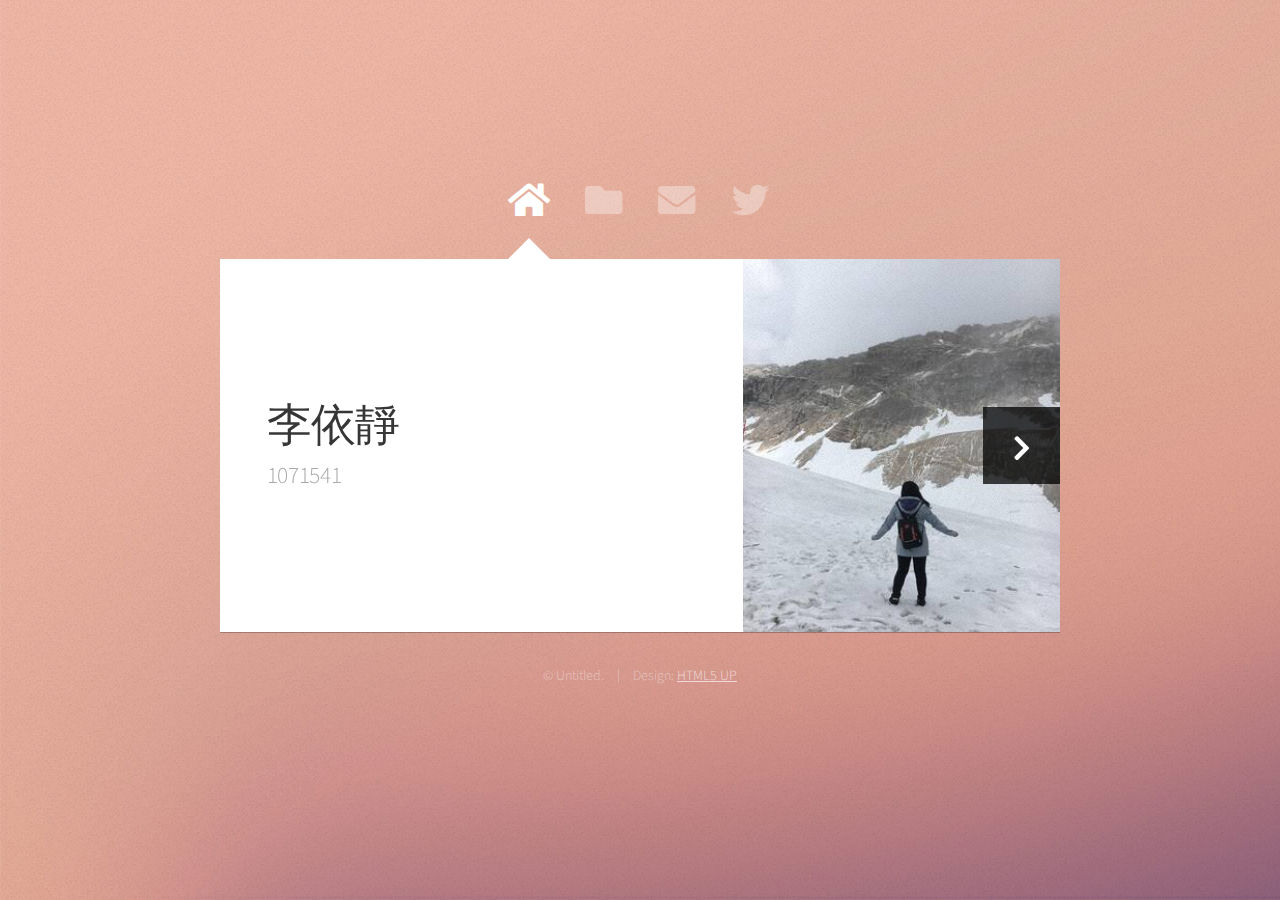
<file: portfolio-1/index.html>
<!DOCTYPE HTML>
<html>
	<head>
		<title>Web Fundamentals Workshop</title>
		<meta charset="utf-8" />
		<meta name="viewport" content="width=device-width, initial-scale=1, user-scalable=no" />
		<link rel="stylesheet" href="assets/css/main.css" />
		<noscript><link rel="stylesheet" href="assets/css/noscript.css" /></noscript>
	</head>
	<body class="is-preload">

		<!-- Wrapper-->
			<div id="wrapper">

				<!-- Nav -->
					<nav id="nav">
						<a href="#" class="icon solid fa-home"><span>Home</span></a>
						<a href="#work" class="icon solid fa-folder"><span>Work</span></a>
						<a href="#contact" class="icon solid fa-envelope"><span>Contact</span></a>
						<a href="https://twitter.com/ajlkn" class="icon brands fa-twitter"><span>Twitter</span></a>
					</nav>

				<!-- Main -->
					<div id="main">

						<!-- Me -->
							<article id="home" class="panel intro">
								<header>
									<h1>李依靜</h1>
									<p>1071541</p>
								</header>
								<a href="#work" class="jumplink pic">
									<span class="arrow icon solid fa-chevron-right"><span>See my work</span></span>
									<img src="images/me.jpg" alt="" />
								</a>
							</article>

						<!-- Work -->
							<article id="work" class="panel">
								<header>
									<h2>上課練習</h2>
								</header>
								<p>
									網站設計實務練習
								</p>
								<section>
									<div class="row">
										<div class="col-4 col-6-medium col-12-small">
											<a target="_blank" href="html_css_1/index.html" class="image fit"><img src="images/pic01.jpg" alt=""></a>
										</div>
										<div class="col-4 col-6-medium col-12-small">
											<a href="20210320js/index.html" class="image fit"><img src="images/pic02.jpg" alt=""></a>
										</div>
										<div class="col-4 col-6-medium col-12-small">
											<a href="20210327-3/index.html" class="image fit"><img src="images/pic03.jpg" alt=""></a>
										</div>
										<div class="col-4 col-6-medium col-12-small">
											<a href="20210327/index.html" class="image fit"><img src="images/pic04.jpg" alt=""></a>
										</div>
										<div class="col-4 col-6-medium col-12-small">
											<a href="bubble/index.html" class="image fit"><img src="images/pic05.jpg" alt=""></a>
										</div>
										<div class="col-4 col-6-medium col-12-small">
											<a href="car/index.html" class="image fit"><img src="images/pic06.jpg" alt=""></a>
										</div>
										<div class="col-4 col-6-medium col-12-small">
											<a href="#" class="image fit"><img src="images/pic07.jpg" alt=""></a>
										</div>
										<div class="col-4 col-6-medium col-12-small">
											<a href="#" class="image fit"><img src="images/pic08.jpg" alt=""></a>
										</div>
										<div class="col-4 col-6-medium col-12-small">
											<a href="#" class="image fit"><img src="images/pic09.jpg" alt=""></a>
										</div>
										<div class="col-4 col-6-medium col-12-small">
											<a href="#" class="image fit"><img src="images/pic10.jpg" alt=""></a>
										</div>
										<div class="col-4 col-6-medium col-12-small">
											<a href="#" class="image fit"><img src="images/pic11.jpg" alt=""></a>
										</div>
										<div class="col-4 col-6-medium col-12-small">
											<a href="#" class="image fit"><img src="images/pic12.jpg" alt=""></a>
										</div>
									</div>
								</section>
							</article>

						<!-- Contact -->
							<article id="contact" class="panel">
								<header>
									<h2>Contact Me</h2>
								</header>
								<form action="#" method="post">
									<div>
										<div class="row">
											<div class="col-6 col-12-medium">
												<input type="text" name="name" placeholder="Name" />
											</div>
											<div class="col-6 col-12-medium">
												<input type="text" name="email" placeholder="Email" />
											</div>
											<div class="col-12">
												<input type="text" name="subject" placeholder="Subject" />
											</div>
											<div class="col-12">
												<textarea name="message" placeholder="Message" rows="6"></textarea>
											</div>
											<div class="col-12">
												<input type="submit" value="Send Message" />
											</div>
										</div>
									</div>
								</form>
							</article>

					</div>

				<!-- Footer -->
					<div id="footer">
						<ul class="copyright">
							<li>&copy; Untitled.</li><li>Design: <a href="http://html5up.net">HTML5 UP</a></li>
						</ul>
					</div>

			</div>

		<!-- Scripts -->
			<script src="assets/js/jquery.min.js"></script>
			<script src="assets/js/browser.min.js"></script>
			<script src="assets/js/breakpoints.min.js"></script>
			<script src="assets/js/util.js"></script>
			<script src="assets/js/main.js"></script>

	</body>
</html>
</file>
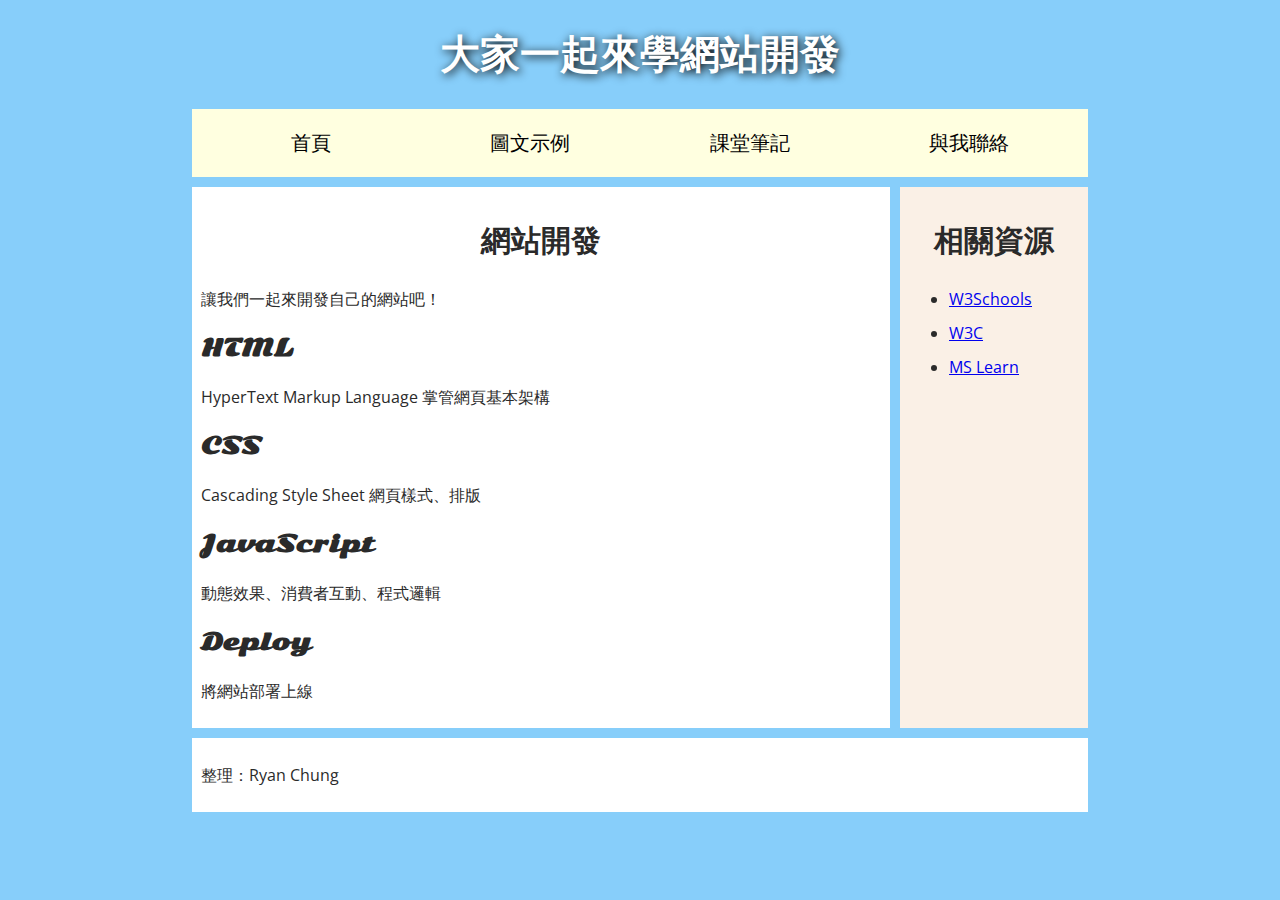
<file: portfolio-1/20210320/index.html>
<!DOCTYPE html>
<html>  
    <head>
        <meta charset="utf-8">
        <title>My Web</title>
        <link href="https://fonts.googleapis.com/css?family=Open+Sans+Condensed:300|Sonsie+One" rel="stylesheet">
        <link href="style.css" rel="stylesheet">
    </head>
    <body>
        <header>
            <h1>大家一起來學網站開發</h1>
        </header>
        <nav>
            <ul>
            <li><a href="index.html">首頁</a></li>
            <li><a href="images.html">圖文示例</a></li>
            <li><a href="#">課堂筆記</a></li>
            <li><a href="contact_us.html">與我聯絡</a></li>
            </ul>
        </nav>
        <main>
            <article>
                <h2>網站開發</h2>
                <p>讓我們一起來開發自己的網站吧！</p>
                <h3>HTML</h3>
                <p>HyperText Markup Language 掌管網頁基本架構</p>
                <h3>CSS</h3>
                <p>Cascading Style Sheet 網頁樣式、排版</p>
                <h3>JavaScript</h3>
                <p>動態效果、消費者互動、程式邏輯</p>
                <h3>Deploy</h3>
                <p>將網站部署上線</p>
            </article>
            <aside>
                <h2>相關資源</h2>
                <ul>
                    <li><a target="_blank" href="https://www.w3schools.com/">W3Schools</a></li>
                    <li><a target="_blank" href="https://www.w3.org.tw/">W3C</a></li>
                    <li><a target="_blank" href="https://docs.microsoft.com/learn/">MS Learn</a></li>
                </ul>
            </aside>
        </main>
        <footer>
            <p>整理：Ryan Chung</p>
        </footer>
     </body>
</html>
</file>
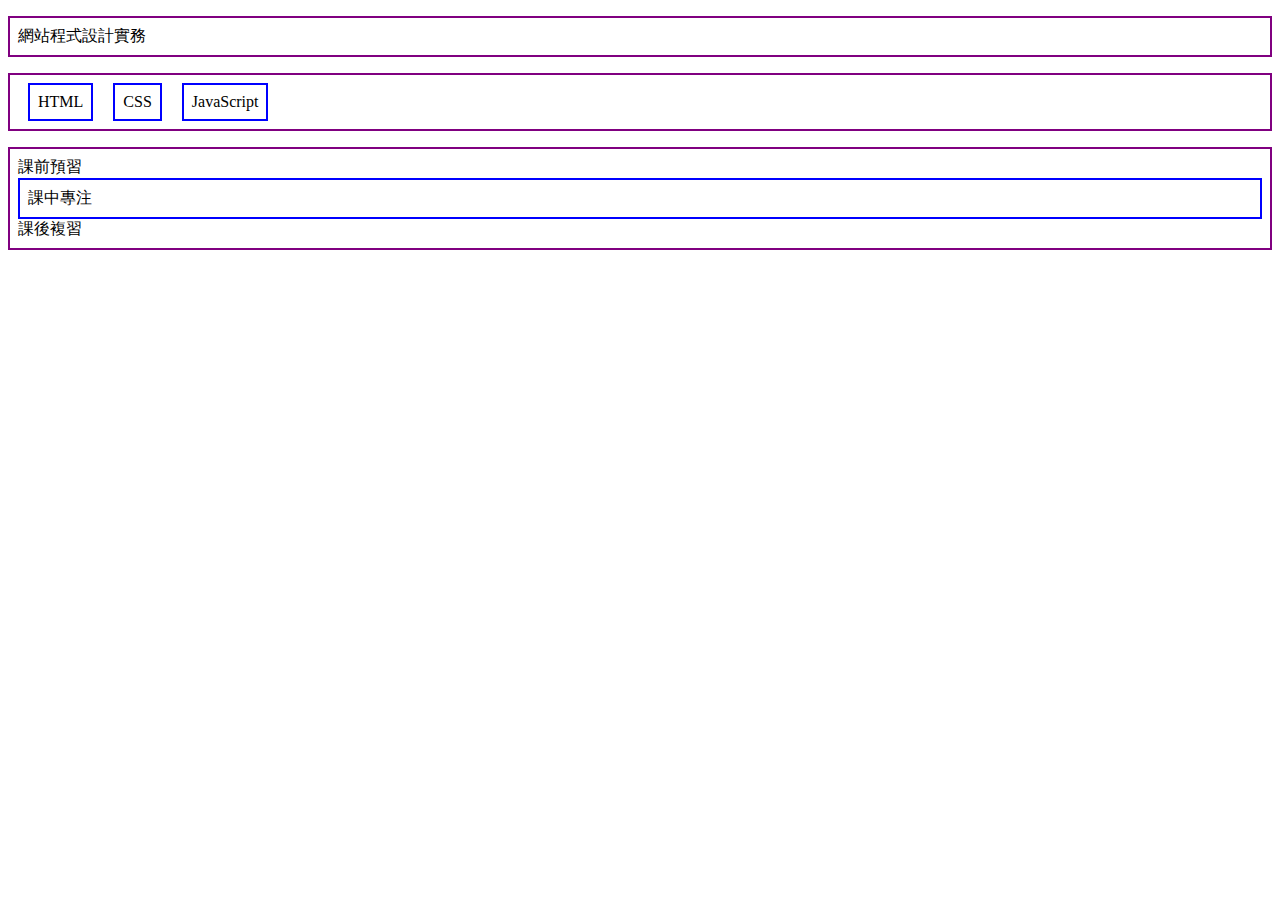
<file: portfolio-1/20210327-3/index.html>
<!DOCTYPE html>
<html>
    <head>
        <meta charset="utf-8">
        <title></title>
        <link rel="stylesheet" href="style.css">
    </head>
    <body>
        <p>網站程式設計實務</p>
        <ul>
            <li>HTML</li>
            <li>CSS</li>
            <li>JavaScript</li>
        </ul>
        <p>課前預習<span class="block">課中專注</span>課後<span>複習</span></p>
    </body>
</html>
</file>
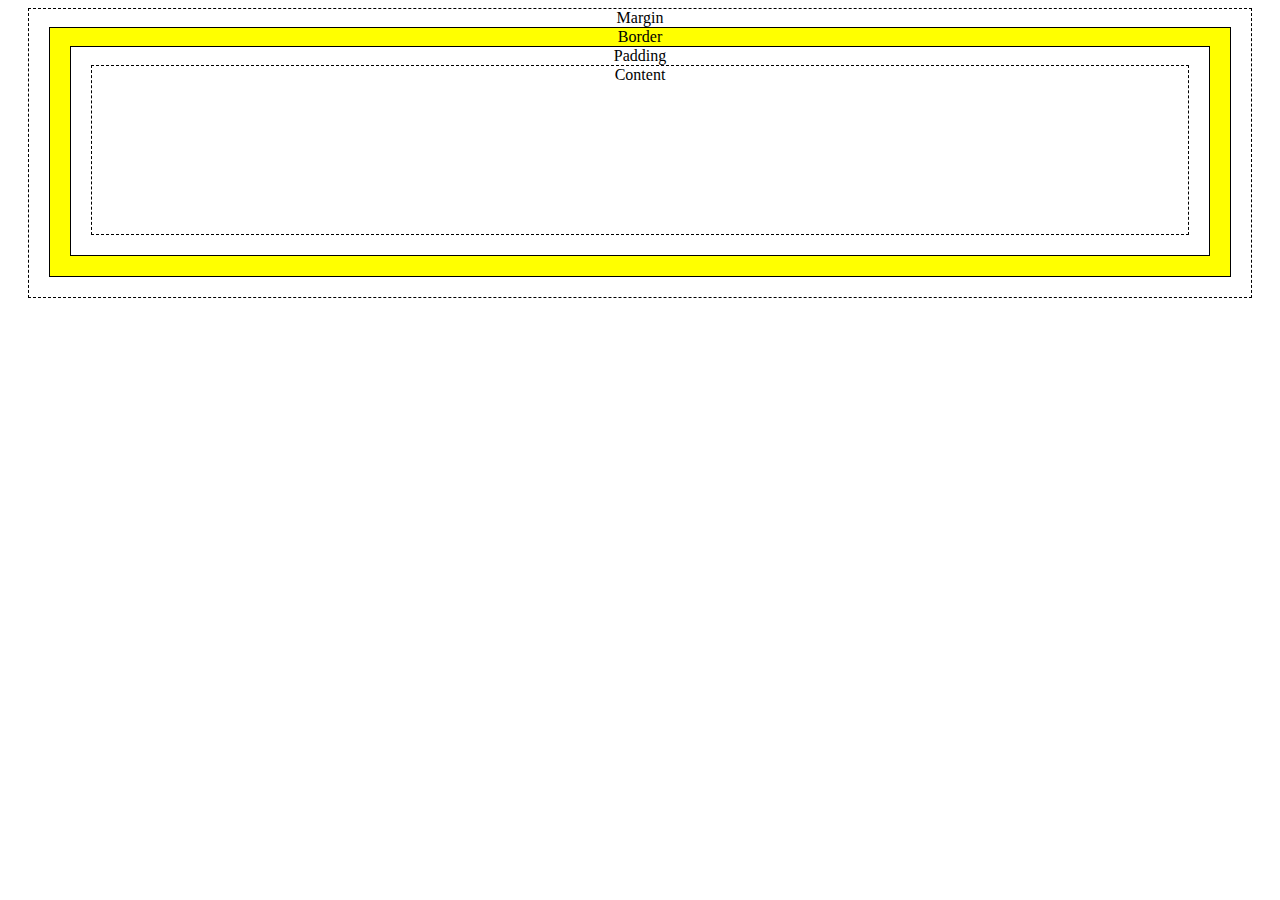
<file: portfolio-1/20210327/index.html>
<!DOCTYPE html>
<html>
    <head>
        <meta charset="utf-8">
        <title></title>
        <link rel="stylesheet" href="style.css">
    </head>
    <body>
        <div id="BoxMargin">Margin
            <div id="BoxBorder">Border
                <div id="BoxPadding">Padding
                    <div id="BoxContent">Content</div>
                </div>
            </div>
        </div>
    </body>
</html>
</file>
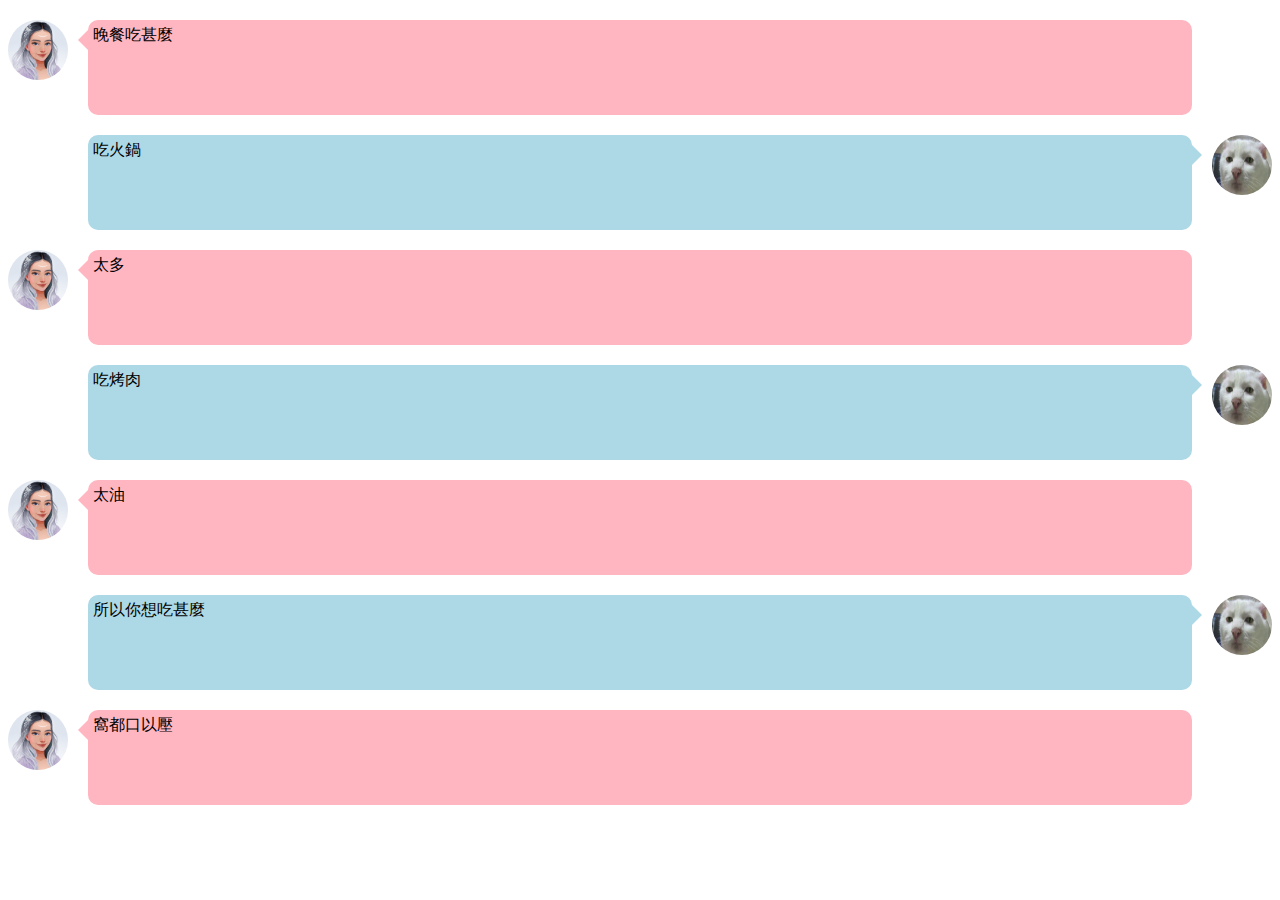
<file: portfolio-1/bubble/index.html>
<!DOCTYPE html>
<html>
    <head>
        <meta charset="utf-8">
        <title></title>
        <link rel="stylesheet" href="style.css">
    </head>
    <body>
        <div class="chatOdd">
           <img src="girl.png">
           <div class="triangleToLeft"></div>
           <div class="textRight">晚餐吃甚麼</div>
        </div>
        <div class="chatEven">
            <img src="boy.png">
            <div class="triangleToRight"></div>
            <div class="textLeft">吃火鍋</div>
         </div>
         <div class="chatOdd">
            <img src="girl.png">
            <div class="triangleToLeft"></div>
            <div class="textRight">太多</div>
         </div>
         <div class="chatEven">
            <img src="boy.png">
            <div class="triangleToRight"></div>
            <div class="textLeft">吃烤肉</div>
         </div>
         <div class="chatOdd">
            <img src="girl.png">
            <div class="triangleToLeft"></div>
            <div class="textRight">太油</div>
         </div>
         <div class="chatEven">
            <img src="boy.png">
            <div class="triangleToRight"></div>
            <div class="textLeft">所以你想吃甚麼</div>
         </div>
         <div class="chatOdd">
            <img src="girl.png">
            <div class="triangleToLeft"></div>
            <div class="textRight">窩都口以壓</div>
         </div>
    </body>
</html>
</file>
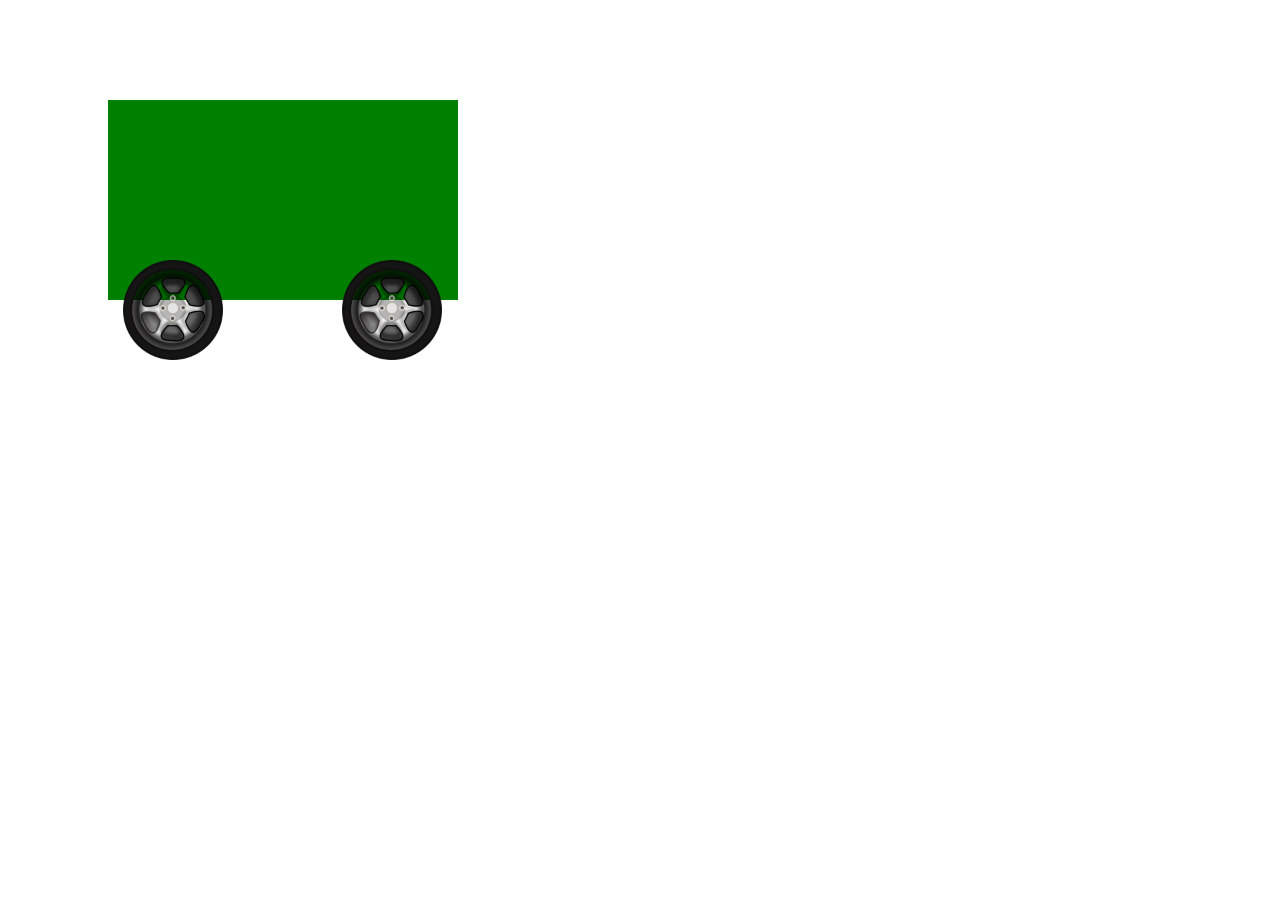
<file: portfolio-1/car/index.html>
<!DOCTYPE html>
<html>
	<head>
		<meta charset="utf-8">
		<title></title>
		<link rel="stylesheet" href="style.css">
	</head>
	<body>
		<div id="rect"></div>
		<img id="wheel1" src="wheel-md.png">
		<img id="wheel2" src="wheel-md.png">
	</body>
</html>
</file>
<file: portfolio-1/assets/css/noscript.css>
/* Wrapper */

	#wrapper {
		opacity: 1 !important;
	}

/* Nav */

	#nav a {
		opacity: 1.0;
	}

		#nav a:before, #nav a:after {
			display: none;
		}

		#nav a span {
			top: 0;
			opacity: 1.0;
		}

			#nav a span:after {
				display: none;
			}

/* Main */

	#main {
		background: none;
		box-shadow: none;
	}

		#main > .panel {
			background: #ffffff;
			margin-bottom: 2em;
		}

			#main > .panel:last-child {
				margin-bottom: 0;
			}
</file>
<file: portfolio-1/20210320/style.css>
/* || General setup */

html, body {
    margin: 0;
    padding: 0;
  }
  
  html {
    font-size: 10px;
    background-color: lightskyblue;
  }
  
  body {
    width: 70%;
    margin: 0 auto;
  }
  
  /* || typography */
  
  h1, h2, h3 {
    font-family: 'Sonsie One', cursive;
    color: #2a2a2a;
  }
  
  p, input, li {
    font-family: 'Open Sans Condensed', sans-serif;
    color: #2a2a2a;
  }
  
  h1 {
    font-size: 4rem;
    text-align: center;
    color: white;
    text-shadow: 2px 2px 10px black;
  }
  
  h2 {
    font-size: 3rem;
    text-align: center;
  }
  
  h3 {
    font-size: 2.2rem;
  }
  
  p, li {
    font-size: 1.6rem;
    line-height: 1.5;
  }
  
  /* || header layout */
  
  nav, article, aside, footer {
    background-color: white;
    padding: 1%;
  }
  
  nav {
    height: 50px;
    background-color: lightyellow;
    display: flex;
    margin-bottom: 10px;
  }
  
  nav ul {
    padding: 0;
    list-style-type: none;
    flex: 2;
    display: flex;
  }
  
  nav li {
    display: inline;
    text-align: center;
    flex: 1;
  }
  
  nav a {
    display: inline-block;
    font-size: 2rem;
    text-transform: uppercase;
    text-decoration: none;
    color: black;
  }
  
  nav form {
    flex: 1;
    display: flex;
    align-items: center;
    height: 100%;
    padding: 0 2em;
  }
  
  input {
    font-size: 1.6rem;
    height: 32px;
  }
  
  input[type="search"] {
    flex: 3;
  }
  
  input[type="submit"] {
    flex: 1;
    margin-left: 1rem;
    background: #333;
    border: 0;
    color: white;
  }
  
  /* || main layout */
  
  main {
    display: flex;
  }
  
  article {
    flex: 4;
  }
  
  aside {
    flex: 1;
    margin-left: 10px;
    background-color: linen;
  }
  
  aside li {
    padding-bottom: 10px;
  }
  
  footer {
    margin-top: 10px;
  }
</file>
<file: portfolio-1/20210327-3/style.css>
p, ul{
    border:2px solid purple;
    padding: .5em;
}
.block, li{
    border:2px solid blue;
    padding: .5em;
}
ul{
    display: flex;
    list-style: none;
}
li{
    margin:0px 10px;
}
.block{
    display: block;
}
</file>
<file: portfolio-1/20210327/style.css>
div{
    border:1px solid black;
    margin:20px;
    text-align: center;
    margin-top: 0px;
}
#BoxContent{
    padding-bottom: 150px;
    border: 1px dashed black;
}
#BoxMargin{
    border: 1px dashed black;
}
#BoxBorder{
    background-color: yellow;
}
#BoxPadding{
    background-color: white;
}
</file>
<file: portfolio-1/bubble/style.css>
img{
    width:60px ;
    height:60px;
    border-radius:50%;
}
.chatOdd img{
    float: left;
}
.chatEven img{
    float: right;
}
.textLeft, .textRight{
    height: 85px;
    margin: 20px 80px;
    padding: 5px;
    border-radius: 10px;
}
.textLeft{
    background-color: lightblue;
}
.textRight{
    background-color:lightpink;
}
.triangleToLeft{
    border-color: transparent lightpink transparent transparent;
    border-style:solid;
    border-width: 10px;
    width: 0px;
    height: 0px;
    float: left;
    margin-top: 10px;
}
.triangleToRight{
    border-color: transparent transparent transparent lightblue;
    border-style:solid;
    border-width: 10px;
    width: 0px;
    height: 0px;
    float: right;
    margin-top: 10px;
}
</file>
<file: portfolio-1/car/style.css>
div{
	width: 350px;
	height: 200px;
	margin: 100px 0px 0px 100px;
	background-color: green;
}
img{
	width: 100px;
	height: 100px;
	margin: -40px 0px 0px 115px;
}
img{
	-webkit-animation: 'rotate1' 3s linear infinite;
	animation: 'rotate1' 3s linear infinite;
}

@-webkit-keyframes rotate1{
	from{transform:rotate(0deg);}
	to{transform:rotate(360deg);}
}

@keyframes rotate1{
	from{transform:rotate(0deg);}
	to{transform:rotate(360deg);}
}
</file>
<file: portfolio-1/assets/css/main.css>
@import url("https://fonts.googleapis.com/css?family=Source+Sans+Pro:300,400,300italic,400italic");
@import url("fontawesome-all.min.css");

html, body, div, span, applet, object,
iframe, h1, h2, h3, h4, h5, h6, p, blockquote,
pre, a, abbr, acronym, address, big, cite,
code, del, dfn, em, img, ins, kbd, q, s, samp,
small, strike, strong, sub, sup, tt, var, b,
u, i, center, dl, dt, dd, ol, ul, li, fieldset,
form, label, legend, table, caption, tbody,
tfoot, thead, tr, th, td, article, aside,
canvas, details, embed, figure, figcaption,
footer, header, hgroup, menu, nav, output, ruby,
section, summary, time, mark, audio, video {
	margin: 0;
	padding: 0;
	border: 0;
	font-size: 100%;
	font: inherit;
	vertical-align: baseline;}

article, aside, details, figcaption, figure,
footer, header, hgroup, menu, nav, section {
	display: block;}

body {
	line-height: 1;
}

ol, ul {
	list-style: none;
}

blockquote, q {
	quotes: none;
}

	blockquote:before, blockquote:after, q:before, q:after {
		content: '';
		content: none;
	}

table {
	border-collapse: collapse;
	border-spacing: 0;
}

body {
	-webkit-text-size-adjust: none;
}

mark {
	background-color: transparent;
	color: inherit;
}

input::-moz-focus-inner {
	border: 0;
	padding: 0;
}

input, select, textarea {
	-moz-appearance: none;
	-webkit-appearance: none;
	-ms-appearance: none;
	appearance: none;
}

/* Row */

	.row {
		display: flex;
		flex-wrap: wrap;
		box-sizing: border-box;
		align-items: stretch;
	}

		.row > * {
			box-sizing: border-box;
		}

		.row.gtr-uniform > * > :last-child {
			margin-bottom: 0;
		}

		.row.aln-left {
			justify-content: flex-start;
		}

		.row.aln-center {
			justify-content: center;
		}

		.row.aln-right {
			justify-content: flex-end;
		}

		.row.aln-top {
			align-items: flex-start;
		}

		.row.aln-middle {
			align-items: center;
		}

		.row.aln-bottom {
			align-items: flex-end;
		}

		.row > .imp {
			order: -1;
		}

		.row > .col-1 {
			width: 8.33333%;
		}

		.row > .off-1 {
			margin-left: 8.33333%;
		}

		.row > .col-2 {
			width: 16.66667%;
		}

		.row > .off-2 {
			margin-left: 16.66667%;
		}

		.row > .col-3 {
			width: 25%;
		}

		.row > .off-3 {
			margin-left: 25%;
		}

		.row > .col-4 {
			width: 33.33333%;
		}

		.row > .off-4 {
			margin-left: 33.33333%;
		}

		.row > .col-5 {
			width: 41.66667%;
		}

		.row > .off-5 {
			margin-left: 41.66667%;
		}

		.row > .col-6 {
			width: 50%;
		}

		.row > .off-6 {
			margin-left: 50%;
		}

		.row > .col-7 {
			width: 58.33333%;
		}

		.row > .off-7 {
			margin-left: 58.33333%;
		}

		.row > .col-8 {
			width: 66.66667%;
		}

		.row > .off-8 {
			margin-left: 66.66667%;
		}

		.row > .col-9 {
			width: 75%;
		}

		.row > .off-9 {
			margin-left: 75%;
		}

		.row > .col-10 {
			width: 83.33333%;
		}

		.row > .off-10 {
			margin-left: 83.33333%;
		}

		.row > .col-11 {
			width: 91.66667%;
		}

		.row > .off-11 {
			margin-left: 91.66667%;
		}

		.row > .col-12 {
			width: 100%;
		}

		.row > .off-12 {
			margin-left: 100%;
		}

		.row.gtr-0 {
			margin-top: 0em;
			margin-left: 0em;
		}

			.row.gtr-0 > * {
				padding: 0em 0 0 0em;
			}

			.row.gtr-0.gtr-uniform {
				margin-top: 0em;
			}

				.row.gtr-0.gtr-uniform > * {
					padding-top: 0em;
				}

		.row.gtr-25 {
			margin-top: -0.3125em;
			margin-left: -0.3125em;
		}

			.row.gtr-25 > * {
				padding: 0.3125em 0 0 0.3125em;
			}

			.row.gtr-25.gtr-uniform {
				margin-top: -0.3125em;
			}

				.row.gtr-25.gtr-uniform > * {
					padding-top: 0.3125em;
				}

		.row.gtr-50 {
			margin-top: -0.625em;
			margin-left: -0.625em;
		}

			.row.gtr-50 > * {
				padding: 0.625em 0 0 0.625em;
			}

			.row.gtr-50.gtr-uniform {
				margin-top: -0.625em;
			}

				.row.gtr-50.gtr-uniform > * {
					padding-top: 0.625em;
				}

		.row {
			margin-top: -1.25em;
			margin-left: -1.25em;
		}

			.row > * {
				padding: 1.25em 0 0 1.25em;
			}

			.row.gtr-uniform {
				margin-top: -1.25em;
			}

				.row.gtr-uniform > * {
					padding-top: 1.25em;
				}

		.row.gtr-150 {
			margin-top: -1.875em;
			margin-left: -1.875em;
		}

			.row.gtr-150 > * {
				padding: 1.875em 0 0 1.875em;
			}

			.row.gtr-150.gtr-uniform {
				margin-top: -1.875em;
			}

				.row.gtr-150.gtr-uniform > * {
					padding-top: 1.875em;
				}

		.row.gtr-200 {
			margin-top: -2.5em;
			margin-left: -2.5em;
		}

			.row.gtr-200 > * {
				padding: 2.5em 0 0 2.5em;
			}

			.row.gtr-200.gtr-uniform {
				margin-top: -2.5em;
			}

				.row.gtr-200.gtr-uniform > * {
					padding-top: 2.5em;
				}

		@media screen and (max-width: 1680px) {

			.row {
				display: flex;
				flex-wrap: wrap;
				box-sizing: border-box;
				align-items: stretch;
			}

				.row > * {
					box-sizing: border-box;
				}

				.row.gtr-uniform > * > :last-child {
					margin-bottom: 0;
				}

				.row.aln-left {
					justify-content: flex-start;
				}

				.row.aln-center {
					justify-content: center;
				}

				.row.aln-right {
					justify-content: flex-end;
				}

				.row.aln-top {
					align-items: flex-start;
				}

				.row.aln-middle {
					align-items: center;
				}

				.row.aln-bottom {
					align-items: flex-end;
				}

				.row > .imp-xlarge {
					order: -1;
				}

				.row > .col-1-xlarge {
					width: 8.33333%;
				}

				.row > .off-1-xlarge {
					margin-left: 8.33333%;
				}

				.row > .col-2-xlarge {
					width: 16.66667%;
				}

				.row > .off-2-xlarge {
					margin-left: 16.66667%;
				}

				.row > .col-3-xlarge {
					width: 25%;
				}

				.row > .off-3-xlarge {
					margin-left: 25%;
				}

				.row > .col-4-xlarge {
					width: 33.33333%;
				}

				.row > .off-4-xlarge {
					margin-left: 33.33333%;
				}

				.row > .col-5-xlarge {
					width: 41.66667%;
				}

				.row > .off-5-xlarge {
					margin-left: 41.66667%;
				}

				.row > .col-6-xlarge {
					width: 50%;
				}

				.row > .off-6-xlarge {
					margin-left: 50%;
				}

				.row > .col-7-xlarge {
					width: 58.33333%;
				}

				.row > .off-7-xlarge {
					margin-left: 58.33333%;
				}

				.row > .col-8-xlarge {
					width: 66.66667%;
				}

				.row > .off-8-xlarge {
					margin-left: 66.66667%;
				}

				.row > .col-9-xlarge {
					width: 75%;
				}

				.row > .off-9-xlarge {
					margin-left: 75%;
				}

				.row > .col-10-xlarge {
					width: 83.33333%;
				}

				.row > .off-10-xlarge {
					margin-left: 83.33333%;
				}

				.row > .col-11-xlarge {
					width: 91.66667%;
				}

				.row > .off-11-xlarge {
					margin-left: 91.66667%;
				}

				.row > .col-12-xlarge {
					width: 100%;
				}

				.row > .off-12-xlarge {
					margin-left: 100%;
				}

				.row.gtr-0 {
					margin-top: 0em;
					margin-left: 0em;
				}

					.row.gtr-0 > * {
						padding: 0em 0 0 0em;
					}

					.row.gtr-0.gtr-uniform {
						margin-top: 0em;
					}

						.row.gtr-0.gtr-uniform > * {
							padding-top: 0em;
						}

				.row.gtr-25 {
					margin-top: -0.3125em;
					margin-left: -0.3125em;
				}

					.row.gtr-25 > * {
						padding: 0.3125em 0 0 0.3125em;
					}

					.row.gtr-25.gtr-uniform {
						margin-top: -0.3125em;
					}

						.row.gtr-25.gtr-uniform > * {
							padding-top: 0.3125em;
						}

				.row.gtr-50 {
					margin-top: -0.625em;
					margin-left: -0.625em;
				}

					.row.gtr-50 > * {
						padding: 0.625em 0 0 0.625em;
					}

					.row.gtr-50.gtr-uniform {
						margin-top: -0.625em;
					}

						.row.gtr-50.gtr-uniform > * {
							padding-top: 0.625em;
						}

				.row {
					margin-top: -1.25em;
					margin-left: -1.25em;
				}

					.row > * {
						padding: 1.25em 0 0 1.25em;
					}

					.row.gtr-uniform {
						margin-top: -1.25em;
					}

						.row.gtr-uniform > * {
							padding-top: 1.25em;
						}

				.row.gtr-150 {
					margin-top: -1.875em;
					margin-left: -1.875em;
				}

					.row.gtr-150 > * {
						padding: 1.875em 0 0 1.875em;
					}

					.row.gtr-150.gtr-uniform {
						margin-top: -1.875em;
					}

						.row.gtr-150.gtr-uniform > * {
							padding-top: 1.875em;
						}

				.row.gtr-200 {
					margin-top: -2.5em;
					margin-left: -2.5em;
				}

					.row.gtr-200 > * {
						padding: 2.5em 0 0 2.5em;
					}

					.row.gtr-200.gtr-uniform {
						margin-top: -2.5em;
					}

						.row.gtr-200.gtr-uniform > * {
							padding-top: 2.5em;
						}

		}

		@media screen and (max-width: 1280px) {

			.row {
				display: flex;
				flex-wrap: wrap;
				box-sizing: border-box;
				align-items: stretch;
			}

				.row > * {
					box-sizing: border-box;
				}

				.row.gtr-uniform > * > :last-child {
					margin-bottom: 0;
				}

				.row.aln-left {
					justify-content: flex-start;
				}

				.row.aln-center {
					justify-content: center;
				}

				.row.aln-right {
					justify-content: flex-end;
				}

				.row.aln-top {
					align-items: flex-start;
				}

				.row.aln-middle {
					align-items: center;
				}

				.row.aln-bottom {
					align-items: flex-end;
				}

				.row > .imp-large {
					order: -1;
				}

				.row > .col-1-large {
					width: 8.33333%;
				}

				.row > .off-1-large {
					margin-left: 8.33333%;
				}

				.row > .col-2-large {
					width: 16.66667%;
				}

				.row > .off-2-large {
					margin-left: 16.66667%;
				}

				.row > .col-3-large {
					width: 25%;
				}

				.row > .off-3-large {
					margin-left: 25%;
				}

				.row > .col-4-large {
					width: 33.33333%;
				}

				.row > .off-4-large {
					margin-left: 33.33333%;
				}

				.row > .col-5-large {
					width: 41.66667%;
				}

				.row > .off-5-large {
					margin-left: 41.66667%;
				}

				.row > .col-6-large {
					width: 50%;
				}

				.row > .off-6-large {
					margin-left: 50%;
				}

				.row > .col-7-large {
					width: 58.33333%;
				}

				.row > .off-7-large {
					margin-left: 58.33333%;
				}

				.row > .col-8-large {
					width: 66.66667%;
				}

				.row > .off-8-large {
					margin-left: 66.66667%;
				}

				.row > .col-9-large {
					width: 75%;
				}

				.row > .off-9-large {
					margin-left: 75%;
				}

				.row > .col-10-large {
					width: 83.33333%;
				}

				.row > .off-10-large {
					margin-left: 83.33333%;
				}

				.row > .col-11-large {
					width: 91.66667%;
				}

				.row > .off-11-large {
					margin-left: 91.66667%;
				}

				.row > .col-12-large {
					width: 100%;
				}

				.row > .off-12-large {
					margin-left: 100%;
				}

				.row.gtr-0 {
					margin-top: 0em;
					margin-left: 0em;
				}

					.row.gtr-0 > * {
						padding: 0em 0 0 0em;
					}

					.row.gtr-0.gtr-uniform {
						margin-top: 0em;
					}

						.row.gtr-0.gtr-uniform > * {
							padding-top: 0em;
						}

				.row.gtr-25 {
					margin-top: -0.3125em;
					margin-left: -0.3125em;
				}

					.row.gtr-25 > * {
						padding: 0.3125em 0 0 0.3125em;
					}

					.row.gtr-25.gtr-uniform {
						margin-top: -0.3125em;
					}

						.row.gtr-25.gtr-uniform > * {
							padding-top: 0.3125em;
						}

				.row.gtr-50 {
					margin-top: -0.625em;
					margin-left: -0.625em;
				}

					.row.gtr-50 > * {
						padding: 0.625em 0 0 0.625em;
					}

					.row.gtr-50.gtr-uniform {
						margin-top: -0.625em;
					}

						.row.gtr-50.gtr-uniform > * {
							padding-top: 0.625em;
						}

				.row {
					margin-top: -1.25em;
					margin-left: -1.25em;
				}

					.row > * {
						padding: 1.25em 0 0 1.25em;
					}

					.row.gtr-uniform {
						margin-top: -1.25em;
					}

						.row.gtr-uniform > * {
							padding-top: 1.25em;
						}

				.row.gtr-150 {
					margin-top: -1.875em;
					margin-left: -1.875em;
				}

					.row.gtr-150 > * {
						padding: 1.875em 0 0 1.875em;
					}

					.row.gtr-150.gtr-uniform {
						margin-top: -1.875em;
					}

						.row.gtr-150.gtr-uniform > * {
							padding-top: 1.875em;
						}

				.row.gtr-200 {
					margin-top: -2.5em;
					margin-left: -2.5em;
				}

					.row.gtr-200 > * {
						padding: 2.5em 0 0 2.5em;
					}

					.row.gtr-200.gtr-uniform {
						margin-top: -2.5em;
					}

						.row.gtr-200.gtr-uniform > * {
							padding-top: 2.5em;
						}

		}

		@media screen and (max-width: 980px) {

			.row {
				display: flex;
				flex-wrap: wrap;
				box-sizing: border-box;
				align-items: stretch;
			}

				.row > * {
					box-sizing: border-box;
				}

				.row.gtr-uniform > * > :last-child {
					margin-bottom: 0;
				}

				.row.aln-left {
					justify-content: flex-start;
				}

				.row.aln-center {
					justify-content: center;
				}

				.row.aln-right {
					justify-content: flex-end;
				}

				.row.aln-top {
					align-items: flex-start;
				}

				.row.aln-middle {
					align-items: center;
				}

				.row.aln-bottom {
					align-items: flex-end;
				}

				.row > .imp-medium {
					order: -1;
				}

				.row > .col-1-medium {
					width: 8.33333%;
				}

				.row > .off-1-medium {
					margin-left: 8.33333%;
				}

				.row > .col-2-medium {
					width: 16.66667%;
				}

				.row > .off-2-medium {
					margin-left: 16.66667%;
				}

				.row > .col-3-medium {
					width: 25%;
				}

				.row > .off-3-medium {
					margin-left: 25%;
				}

				.row > .col-4-medium {
					width: 33.33333%;
				}

				.row > .off-4-medium {
					margin-left: 33.33333%;
				}

				.row > .col-5-medium {
					width: 41.66667%;
				}

				.row > .off-5-medium {
					margin-left: 41.66667%;
				}

				.row > .col-6-medium {
					width: 50%;
				}

				.row > .off-6-medium {
					margin-left: 50%;
				}

				.row > .col-7-medium {
					width: 58.33333%;
				}

				.row > .off-7-medium {
					margin-left: 58.33333%;
				}

				.row > .col-8-medium {
					width: 66.66667%;
				}

				.row > .off-8-medium {
					margin-left: 66.66667%;
				}

				.row > .col-9-medium {
					width: 75%;
				}

				.row > .off-9-medium {
					margin-left: 75%;
				}

				.row > .col-10-medium {
					width: 83.33333%;
				}

				.row > .off-10-medium {
					margin-left: 83.33333%;
				}

				.row > .col-11-medium {
					width: 91.66667%;
				}

				.row > .off-11-medium {
					margin-left: 91.66667%;
				}

				.row > .col-12-medium {
					width: 100%;
				}

				.row > .off-12-medium {
					margin-left: 100%;
				}

				.row.gtr-0 {
					margin-top: 0em;
					margin-left: 0em;
				}

					.row.gtr-0 > * {
						padding: 0em 0 0 0em;
					}

					.row.gtr-0.gtr-uniform {
						margin-top: 0em;
					}

						.row.gtr-0.gtr-uniform > * {
							padding-top: 0em;
						}

				.row.gtr-25 {
					margin-top: -0.3125em;
					margin-left: -0.3125em;
				}

					.row.gtr-25 > * {
						padding: 0.3125em 0 0 0.3125em;
					}

					.row.gtr-25.gtr-uniform {
						margin-top: -0.3125em;
					}

						.row.gtr-25.gtr-uniform > * {
							padding-top: 0.3125em;
						}

				.row.gtr-50 {
					margin-top: -0.625em;
					margin-left: -0.625em;
				}

					.row.gtr-50 > * {
						padding: 0.625em 0 0 0.625em;
					}

					.row.gtr-50.gtr-uniform {
						margin-top: -0.625em;
					}

						.row.gtr-50.gtr-uniform > * {
							padding-top: 0.625em;
						}

				.row {
					margin-top: -1.25em;
					margin-left: -1.25em;
				}

					.row > * {
						padding: 1.25em 0 0 1.25em;
					}

					.row.gtr-uniform {
						margin-top: -1.25em;
					}

						.row.gtr-uniform > * {
							padding-top: 1.25em;
						}

				.row.gtr-150 {
					margin-top: -1.875em;
					margin-left: -1.875em;
				}

					.row.gtr-150 > * {
						padding: 1.875em 0 0 1.875em;
					}

					.row.gtr-150.gtr-uniform {
						margin-top: -1.875em;
					}

						.row.gtr-150.gtr-uniform > * {
							padding-top: 1.875em;
						}

				.row.gtr-200 {
					margin-top: -2.5em;
					margin-left: -2.5em;
				}

					.row.gtr-200 > * {
						padding: 2.5em 0 0 2.5em;
					}

					.row.gtr-200.gtr-uniform {
						margin-top: -2.5em;
					}

						.row.gtr-200.gtr-uniform > * {
							padding-top: 2.5em;
						}

		}

		@media screen and (max-width: 736px) {

			.row {
				display: flex;
				flex-wrap: wrap;
				box-sizing: border-box;
				align-items: stretch;
			}

				.row > * {
					box-sizing: border-box;
				}

				.row.gtr-uniform > * > :last-child {
					margin-bottom: 0;
				}

				.row.aln-left {
					justify-content: flex-start;
				}

				.row.aln-center {
					justify-content: center;
				}

				.row.aln-right {
					justify-content: flex-end;
				}

				.row.aln-top {
					align-items: flex-start;
				}

				.row.aln-middle {
					align-items: center;
				}

				.row.aln-bottom {
					align-items: flex-end;
				}

				.row > .imp-small {
					order: -1;
				}

				.row > .col-1-small {
					width: 8.33333%;
				}

				.row > .off-1-small {
					margin-left: 8.33333%;
				}

				.row > .col-2-small {
					width: 16.66667%;
				}

				.row > .off-2-small {
					margin-left: 16.66667%;
				}

				.row > .col-3-small {
					width: 25%;
				}

				.row > .off-3-small {
					margin-left: 25%;
				}

				.row > .col-4-small {
					width: 33.33333%;
				}

				.row > .off-4-small {
					margin-left: 33.33333%;
				}

				.row > .col-5-small {
					width: 41.66667%;
				}

				.row > .off-5-small {
					margin-left: 41.66667%;
				}

				.row > .col-6-small {
					width: 50%;
				}

				.row > .off-6-small {
					margin-left: 50%;
				}

				.row > .col-7-small {
					width: 58.33333%;
				}

				.row > .off-7-small {
					margin-left: 58.33333%;
				}

				.row > .col-8-small {
					width: 66.66667%;
				}

				.row > .off-8-small {
					margin-left: 66.66667%;
				}

				.row > .col-9-small {
					width: 75%;
				}

				.row > .off-9-small {
					margin-left: 75%;
				}

				.row > .col-10-small {
					width: 83.33333%;
				}

				.row > .off-10-small {
					margin-left: 83.33333%;
				}

				.row > .col-11-small {
					width: 91.66667%;
				}

				.row > .off-11-small {
					margin-left: 91.66667%;
				}

				.row > .col-12-small {
					width: 100%;
				}

				.row > .off-12-small {
					margin-left: 100%;
				}

				.row.gtr-0 {
					margin-top: 0em;
					margin-left: 0em;
				}

					.row.gtr-0 > * {
						padding: 0em 0 0 0em;
					}

					.row.gtr-0.gtr-uniform {
						margin-top: 0em;
					}

						.row.gtr-0.gtr-uniform > * {
							padding-top: 0em;
						}

				.row.gtr-25 {
					margin-top: -0.3125em;
					margin-left: -0.3125em;
				}

					.row.gtr-25 > * {
						padding: 0.3125em 0 0 0.3125em;
					}

					.row.gtr-25.gtr-uniform {
						margin-top: -0.3125em;
					}

						.row.gtr-25.gtr-uniform > * {
							padding-top: 0.3125em;
						}

				.row.gtr-50 {
					margin-top: -0.625em;
					margin-left: -0.625em;
				}

					.row.gtr-50 > * {
						padding: 0.625em 0 0 0.625em;
					}

					.row.gtr-50.gtr-uniform {
						margin-top: -0.625em;
					}

						.row.gtr-50.gtr-uniform > * {
							padding-top: 0.625em;
						}

				.row {
					margin-top: -1.25em;
					margin-left: -1.25em;
				}

					.row > * {
						padding: 1.25em 0 0 1.25em;
					}

					.row.gtr-uniform {
						margin-top: -1.25em;
					}

						.row.gtr-uniform > * {
							padding-top: 1.25em;
						}

				.row.gtr-150 {
					margin-top: -1.875em;
					margin-left: -1.875em;
				}

					.row.gtr-150 > * {
						padding: 1.875em 0 0 1.875em;
					}

					.row.gtr-150.gtr-uniform {
						margin-top: -1.875em;
					}

						.row.gtr-150.gtr-uniform > * {
							padding-top: 1.875em;
						}

				.row.gtr-200 {
					margin-top: -2.5em;
					margin-left: -2.5em;
				}

					.row.gtr-200 > * {
						padding: 2.5em 0 0 2.5em;
					}

					.row.gtr-200.gtr-uniform {
						margin-top: -2.5em;
					}

						.row.gtr-200.gtr-uniform > * {
							padding-top: 2.5em;
						}

		}

/* Basic */

	html {
		box-sizing: border-box;
	}

	*, *:before, *:after {
		box-sizing: inherit;
	}

	body {
		background-image: url("images/overlay.png"), url("images/bg.jpg");
		background-repeat: repeat, no-repeat;
		background-size: auto, 100% 100%;
		background-attachment: fixed;
		overflow-y: scroll;
	}

		body.is-preload *, body.is-preload *:before, body.is-preload *:after {
			-moz-animation: none !important;
			-webkit-animation: none !important;
			-ms-animation: none !important;
			animation: none !important;
			-moz-transition: none !important;
			-webkit-transition: none !important;
			-ms-transition: none !important;
			transition: none !important;
		}

	body, input, textarea, select {
		font-family: 'Source Sans Pro', sans-serif;
		font-weight: 300;
		color: #777777;
		font-size: 20pt;
		line-height: 1.75em;
	}

		@media screen and (max-width: 1680px) {

			body, input, textarea, select {
				font-size: 15pt;
			}

		}

		@media screen and (max-width: 1280px) {

			body, input, textarea, select {
				font-size: 14pt;
			}

		}

		@media screen and (max-width: 736px) {

			body, input, textarea, select {
				font-size: 12pt;
			}

		}

		@media screen and (max-width: 360px) {

			body, input, textarea, select {
				font-size: 11pt;
			}

		}

	strong, b, h1, h2, h3, h4, h5, h6 {
		font-weight: 400;
		color: #363636;
	}

	h1 {
		font-size: 2.4em;
		letter-spacing: -0.015em;
	}

	h2 {
		font-size: 1.8em;
		letter-spacing: -0.015em;
	}

	h3, h4, h5, h6 {
		font-size: 1.25em;
		letter-spacing: -0.015em;
	}

	@media screen and (max-width: 736px) {

		h1 {
			font-size: 1.75em;
		}

		h2 {
			font-size: 1.375em;
		}

		h3, h4, h5, h6 {
			font-size: 1em;
		}

	}

	blockquote {
		border-left: solid 0.5em #ddd;
		padding: 1em 0 1em 2em;
		font-style: italic;
	}

	em, i {
		font-style: italic;
	}

	hr {
		border: 0;
		border-top: solid 1px #ddd;
		padding: 1.5em 0 0 0;
		margin: 1.75em 0 0 0;
	}

	sub {
		position: relative;
		top: 0.5em;
		font-size: 0.8em;
	}

	sup {
		position: relative;
		top: -0.5em;
		font-size: 0.8em;
	}

	br.clear {
		clear: both;
	}

	p, ul, ol, dl, table, blockquote, form {
		margin-bottom: 2em;
	}

/* Table */

	table {
		width: 100%;
	}

		table.default tbody tr {
			border-bottom: solid 1px #f4f4f4;
		}

		table.default td {
			padding: 0.5em 1em 0.5em 1em;
		}

		table.default th {
			text-align: left;
			font-weight: 400;
			padding: 0.5em 1em 0.5em 1em;
		}

		table.default thead {
			border-bottom: solid 2px #f4f4f4;
		}

/* Form */

	form label {
		display: block;
		font-weight: 400;
		color: #363636;
		margin: 0 0 1em 0;
	}

	form input[type="text"],
	form input[type="email"],
	form input[type="password"],
	form select,
	form textarea {
		-webkit-appearance: none;
		border: 0;
		background: #f4f4f4;
		padding: 0.75em;
		width: 100%;
		-moz-transition: background-color .25s ease-in-out;
		-webkit-transition: background-color .25s ease-in-out;
		-ms-transition: background-color .25s ease-in-out;
		transition: background-color .25s ease-in-out;
	}

		form input[type="text"]:focus,
		form input[type="email"]:focus,
		form input[type="password"]:focus,
		form select:focus,
		form textarea:focus {
			background: #f8f8f8;
		}

	form input[type="text"],
	form input[type="email"],
	form input[type="password"],
	form select {
		line-height: 1.35em;
	}

	form ::-webkit-input-placeholder {
		color: #999;
	}

	form :-moz-placeholder {
		color: #999;
	}

	form ::-moz-placeholder {
		color: #999;
	}

	form :-ms-input-placeholder {
		color: #999;
	}

/* Section/Article */

	section, article {
		margin-bottom: 3em;
	}

		section > :last-child, section:last-child, article > :last-child, article:last-child {
			margin-bottom: 0;
		}

	header {
		margin: 0 0 1.5em 0;
	}

		header > p {
			margin: 0.5em 0 0 0;
			color: #aaa;
		}

		@media screen and (max-width: 736px) {

			header {
				margin: 0 0 1em 0;
			}

		}

/* Image */

	.image {
		display: inline-block;
	}

		.image img {
			display: block;
			width: 100%;
		}

		.image.fit {
			display: block;
			width: 100%;
		}

		.image.featured {
			display: block;
			width: 100%;
			margin: 0 0 2em 0;
		}

		.image.left {
			float: left;
			margin: 0 2em 2em 0;
		}

		.image.centered {
			display: block;
			margin: 0 0 2em 0;
		}

			.image.centered img {
				margin: 0 auto;
				width: auto;
			}

/* Button */

	input[type="button"],
	input[type="submit"],
	input[type="reset"],
	button,
	.button {
		-moz-transition: background-color .25s ease-in-out;
		-webkit-transition: background-color .25s ease-in-out;
		-ms-transition: background-color .25s ease-in-out;
		transition: background-color .25s ease-in-out;
		-webkit-appearance: none;
		display: inline-block;
		background-color: #222222;
		color: #ffffff;
		border: 0;
		cursor: pointer;
		outline: 0;
		padding: 0.7em 1.5em 0.7em 1.5em;
	}

		input[type="button"]:hover,
		input[type="submit"]:hover,
		input[type="reset"]:hover,
		button:hover,
		.button:hover {
			background-color: #333333;
		}

		input[type="button"]:active,
		input[type="submit"]:active,
		input[type="reset"]:active,
		button:active,
		.button:active {
			background-color: #444444;
		}

		input[type="button"].alt,
		input[type="submit"].alt,
		input[type="reset"].alt,
		button.alt,
		.button.alt {
			background-color: #777777;
		}

			input[type="button"].alt:hover,
			input[type="submit"].alt:hover,
			input[type="reset"].alt:hover,
			button.alt:hover,
			.button.alt:hover {
				background-color: #888888;
			}

			input[type="button"].alt:active,
			input[type="submit"].alt:active,
			input[type="reset"].alt:active,
			button.alt:active,
			.button.alt:active {
				background-color: #999999;
			}

		input[type="button"].small,
		input[type="submit"].small,
		input[type="reset"].small,
		button.small,
		.button.small {
			font-size: 0.75em;
		}

		input[type="button"].large,
		input[type="submit"].large,
		input[type="reset"].large,
		button.large,
		.button.large {
			font-size: 1.25em;
			padding: 0.5em 1.25em 0.5em 1.25em;
		}

		input[type="button"].xlarge,
		input[type="submit"].xlarge,
		input[type="reset"].xlarge,
		button.xlarge,
		.button.xlarge {
			font-size: 1.5em;
			padding: 0.5em 1.25em 0.5em 1.25em;
		}

		@media screen and (max-width: 736px) {

			input[type="button"],
			input[type="submit"],
			input[type="reset"],
			button,
			.button {
				width: 100%;
			}

		}

/* List */

	ul {
		list-style: disc;
		padding-left: 1em;
	}

		ul li {
			padding-left: 0.5em;
		}

	ol {
		list-style: decimal;
		padding-left: 1.25em;
	}

		ol li {
			padding-left: 0.25em;
		}

/* Actions */

	ul.actions {
		list-style: none;
		padding-left: 0;
	}

		ul.actions li {
			display: inline-block;
			padding-left: 0;
			margin: 0 0 0 0.5em;
		}

			ul.actions li:first-child {
				margin-left: 0;
			}

		@media screen and (max-width: 736px) {

			ul.actions li {
				display: block;
				margin: 0.75em 0 0 0;
			}

				ul.actions li:first-child {
					margin-top: 0;
				}

		}

/* Icons */

	.icon {
		text-decoration: none;
		position: relative;
		text-decoration: none;
	}

		.icon:before {
			-moz-osx-font-smoothing: grayscale;
			-webkit-font-smoothing: antialiased;
			display: inline-block;
			font-style: normal;
			font-variant: normal;
			text-rendering: auto;
			line-height: 1;
			text-transform: none !important;
			font-family: 'Font Awesome 5 Free';
			font-weight: 400;
		}

		.icon.solid:before {
			font-weight: 900;
		}

		.icon.brands:before {
			font-family: 'Font Awesome 5 Brands';
		}

		.icon:before {
			line-height: inherit;
		}

		.icon > .label {
			display: none;
		}

/* Nav */

	#nav {
		text-align: center;
		height: 4.25em;
		cursor: default;
	}

		#nav a {
			position: relative;
			display: inline-block;
			color: #ffffff;
			width: 1em;
			height: 1em;
			line-height: 0.9em;
			font-size: 2.5em;
			margin: 0 0.25em 0 0.25em;
			opacity: 0.35;
			outline: 0;
			-moz-transition: opacity .25s ease-in-out;
			-webkit-transition: opacity .25s ease-in-out;
			-ms-transition: opacity .25s ease-in-out;
			transition: opacity .25s ease-in-out;
		}

			#nav a.icon:before {
				padding-right: 0;
			}

			#nav a:before {
				font-size: 0.8em;
			}

			#nav a:after {
				content: '';
				display: block;
				position: absolute;
				left: 50%;
				bottom: -0.75em;
				margin-left: -0.5em;
				border-bottom: solid 0em #ffffff;
				border-left: solid 0.5em transparent;
				border-right: solid 0.5em transparent;
				-moz-transition: border-bottom-width .25s ease-in-out;
				-webkit-transition: border-bottom-width .25s ease-in-out;
				-ms-transition: border-bottom-width .25s ease-in-out;
				transition: border-bottom-width .25s ease-in-out;
			}

			#nav a span {
				display: block;
				position: absolute;
				background: #222222;
				color: #ffffff;
				top: -2.75em;
				font-size: 0.3em;
				height: 2.25em;
				line-height: 2.25em;
				left: 50%;
				opacity: 0;
				-moz-transition: opacity .25s ease-in-out;
				-webkit-transition: opacity .25s ease-in-out;
				-ms-transition: opacity .25s ease-in-out;
				transition: opacity .25s ease-in-out;
				width: 5.5em;
				margin-left: -2.75em;
			}

				#nav a span:after {
					content: '';
					display: block;
					position: absolute;
					bottom: -0.4em;
					left: 50%;
					margin-left: -0.6em;
					border-top: solid 0.6em #222222;
					border-left: solid 0.6em transparent;
					border-right: solid 0.6em transparent;
				}

			#nav a:hover {
				opacity: 1.0;
			}

				#nav a:hover span {
					opacity: 1.0;
				}

			#nav a.active {
				opacity: 1.0;
			}

				#nav a.active:after {
					border-bottom-width: 0.5em;
				}

		@media screen and (max-width: 980px) {

			#nav a span {
				display: none;
			}

		}

/* Wrapper */

	#wrapper {
		width: 45em;
		margin: 0 auto;
		min-height: 100vh;
		max-width: 100%;
		padding: 4em 0;
		display: -moz-flex;
		display: -webkit-flex;
		display: -ms-flex;
		display: flex;
		-moz-flex-direction: column;
		-webkit-flex-direction: column;
		-ms-flex-direction: column;
		flex-direction: column;
		-moz-align-items: center;
		-webkit-align-items: center;
		-ms-align-items: center;
		align-items: center;
		-moz-justify-content: center;
		-webkit-justify-content: center;
		-ms-justify-content: center;
		justify-content: center;
		-moz-transition: opacity 1s ease-in-out;
		-webkit-transition: opacity 1s ease-in-out;
		-ms-transition: opacity 1s ease-in-out;
		transition: opacity 1s ease-in-out;
	}

		body.is-preload #wrapper {
			opacity: 0;
		}

		@media screen and (max-width: 1280px) {

			#wrapper {
				padding: 3em 0;
				max-width: calc(100% - 6em);
			}

		}

		@media screen and (max-width: 980px) {

			#wrapper {
				padding: 1.5em 0;
				max-width: calc(100% - 8em);
			}

		}

		@media screen and (max-width: 736px) {

			#wrapper {
				padding: 1em 0;
				max-width: calc(100% - 2em);
			}

		}

		@media screen and (max-width: 360px) {

			#wrapper {
				padding: 1em 0;
				max-width: 100%;
			}

		}

/* Main */

	#main {
		position: relative;
		overflow: hidden;
		width: 100%;
		background: #ffffff;
		box-shadow: 0px 1px 0px 0px rgba(0, 0, 0, 0.25);
		-moz-transition: min-height 0.5s ease-in-out, max-height 0.5s ease-in-out;
		-webkit-transition: min-height 0.5s ease-in-out, max-height 0.5s ease-in-out;
		-ms-transition: min-height 0.5s ease-in-out, max-height 0.5s ease-in-out;
		transition: min-height 0.5s ease-in-out, max-height 0.5s ease-in-out;
	}

		#main > .panel {
			-moz-transition: opacity 0.25s ease-in-out;
			-webkit-transition: opacity 0.25s ease-in-out;
			-ms-transition: opacity 0.25s ease-in-out;
			transition: opacity 0.25s ease-in-out;
			margin-bottom: 0;
			position: relative;
			padding: 3.5em 2.5em 2.5em 2.5em;
			width: 100%;
		}

			#main > .panel.inactive {
				opacity: 0;
			}

			@media screen and (max-width: 736px) {

				#main > .panel {
					padding: 2em 1.5em 1.5em 1.5em;
				}

			}

			#main > .panel.intro {
				padding: 0;
				height: 20em;
				display: -moz-flex;
				display: -webkit-flex;
				display: -ms-flex;
				display: flex;
				-moz-flex-direction: row;
				-webkit-flex-direction: row;
				-ms-flex-direction: row;
				flex-direction: row;
				-moz-align-items: center;
				-webkit-align-items: center;
				-ms-align-items: center;
				align-items: center;
			}

				#main > .panel.intro .pic {
					text-decoration: none;
					position: relative;
					-moz-flex-grow: 0;
					-webkit-flex-grow: 0;
					-ms-flex-grow: 0;
					flex-grow: 0;
					-moz-flex-shrink: 0;
					-webkit-flex-shrink: 0;
					-ms-flex-shrink: 0;
					flex-shrink: 0;
					width: 17em;
					height: 100%;
				}

					#main > .panel.intro .pic:before {
						content: '';
						position: absolute;
						top: 0;
						left: 0;
						background: url("images/overlay.png");
						width: 100%;
						height: 100%;
						z-index: 1;
					}

					#main > .panel.intro .pic img {
						position: relative;
						display: block;
						position: absolute;
						top: 0;
						left: 0;
						width: 100%;
						height: 100%;
						-moz-object-fit: cover;
						-webkit-object-fit: cover;
						-ms-object-fit: cover;
						object-fit: cover;
						-moz-object-position: center;
						-webkit-object-position: center;
						-ms-object-position: center;
						object-position: center;
					}

					#main > .panel.intro .pic .arrow {
						display: block;
						position: absolute;
						right: 0;
						top: 50%;
						margin-top: -1.375em;
						width: 2.75em;
						height: 2.75em;
						background: #000;
						background: rgba(0, 0, 0, 0.75);
						color: #ffffff;
						text-align: center;
						line-height: 2.75em;
						font-size: 1.5em;
						z-index: 1;
						-moz-transition: width .15s ease-in-out, padding-right .15s ease-in-out;
						-webkit-transition: width .15s ease-in-out, padding-right .15s ease-in-out;
						-ms-transition: width .15s ease-in-out, padding-right .15s ease-in-out;
						transition: width .15s ease-in-out, padding-right .15s ease-in-out;
					}

						#main > .panel.intro .pic .arrow:before {
							position: relative;
							padding-right: 0;
							top: 0.125em;
						}

						#main > .panel.intro .pic .arrow span {
							display: block;
							text-indent: -9999px;
						}

					#main > .panel.intro .pic:hover .arrow {
						width: 3em;
						padding-right: 0.25em;
					}

				#main > .panel.intro header {
					-moz-flex-grow: 1;
					-webkit-flex-grow: 1;
					-ms-flex-grow: 1;
					flex-grow: 1;
					-moz-flex-shrink: 1;
					-webkit-flex-shrink: 1;
					-ms-flex-shrink: 1;
					flex-shrink: 1;
					padding: 3.5em 2.5em;
					margin-bottom: 0;
					width: 100%;
				}

					#main > .panel.intro header h1 {
						line-height: 1.25em;
						margin-bottom: 0;
					}

					#main > .panel.intro header p {
						letter-spacing: -0.015em;
						font-size: 1.25em;
						margin: 0.25em 0 0 0;
					}

				@media screen and (max-width: 980px) {

					#main > .panel.intro {
						-moz-flex-direction: column;
						-webkit-flex-direction: column;
						-ms-flex-direction: column;
						flex-direction: column;
						height: auto;
					}

						#main > .panel.intro .pic {
							height: 25em;
							width: 100%;
						}

						#main > .panel.intro header {
							padding: 4em;
							text-align: center;
						}

				}

				@media screen and (max-width: 736px) {

					#main > .panel.intro .pic {
						height: 20em;
					}

					#main > .panel.intro header {
						padding: 2.75em 2em 2.5em 2em;
					}

						#main > .panel.intro header p {
							font-size: 1em;
							margin: 0.25em 0 0 0;
						}

				}

/* Footer */

	#footer {
		color: rgba(255, 255, 255, 0.45);
		text-align: center;
		padding: 2em 0 0 0;
		font-size: 0.75em;
	}

		#footer a {
			color: #ddd;
			color: rgba(255, 255, 255, 0.65);
			-moz-transition: color .25s ease-in-out;
			-webkit-transition: color .25s ease-in-out;
			-ms-transition: color .25s ease-in-out;
			transition: color .25s ease-in-out;
		}

			#footer a:hover {
				color: white;
			}

		#footer .copyright {
			list-style: none;
			padding-left: 0;
		}

			#footer .copyright li {
				display: inline-block;
				padding-left: 1em;
				margin-left: 1em;
				border-left: solid 1px rgba(255, 255, 255, 0.25);
				line-height: 1;
			}

				#footer .copyright li:first-child {
					padding-left: 0;
					margin-left: 0;
					border-left: 0;
				}

		@media screen and (max-width: 736px) {

			#footer .copyright li {
				padding-left: 0.5em;
				margin-left: 0.5em;
			}

		}
</file>
